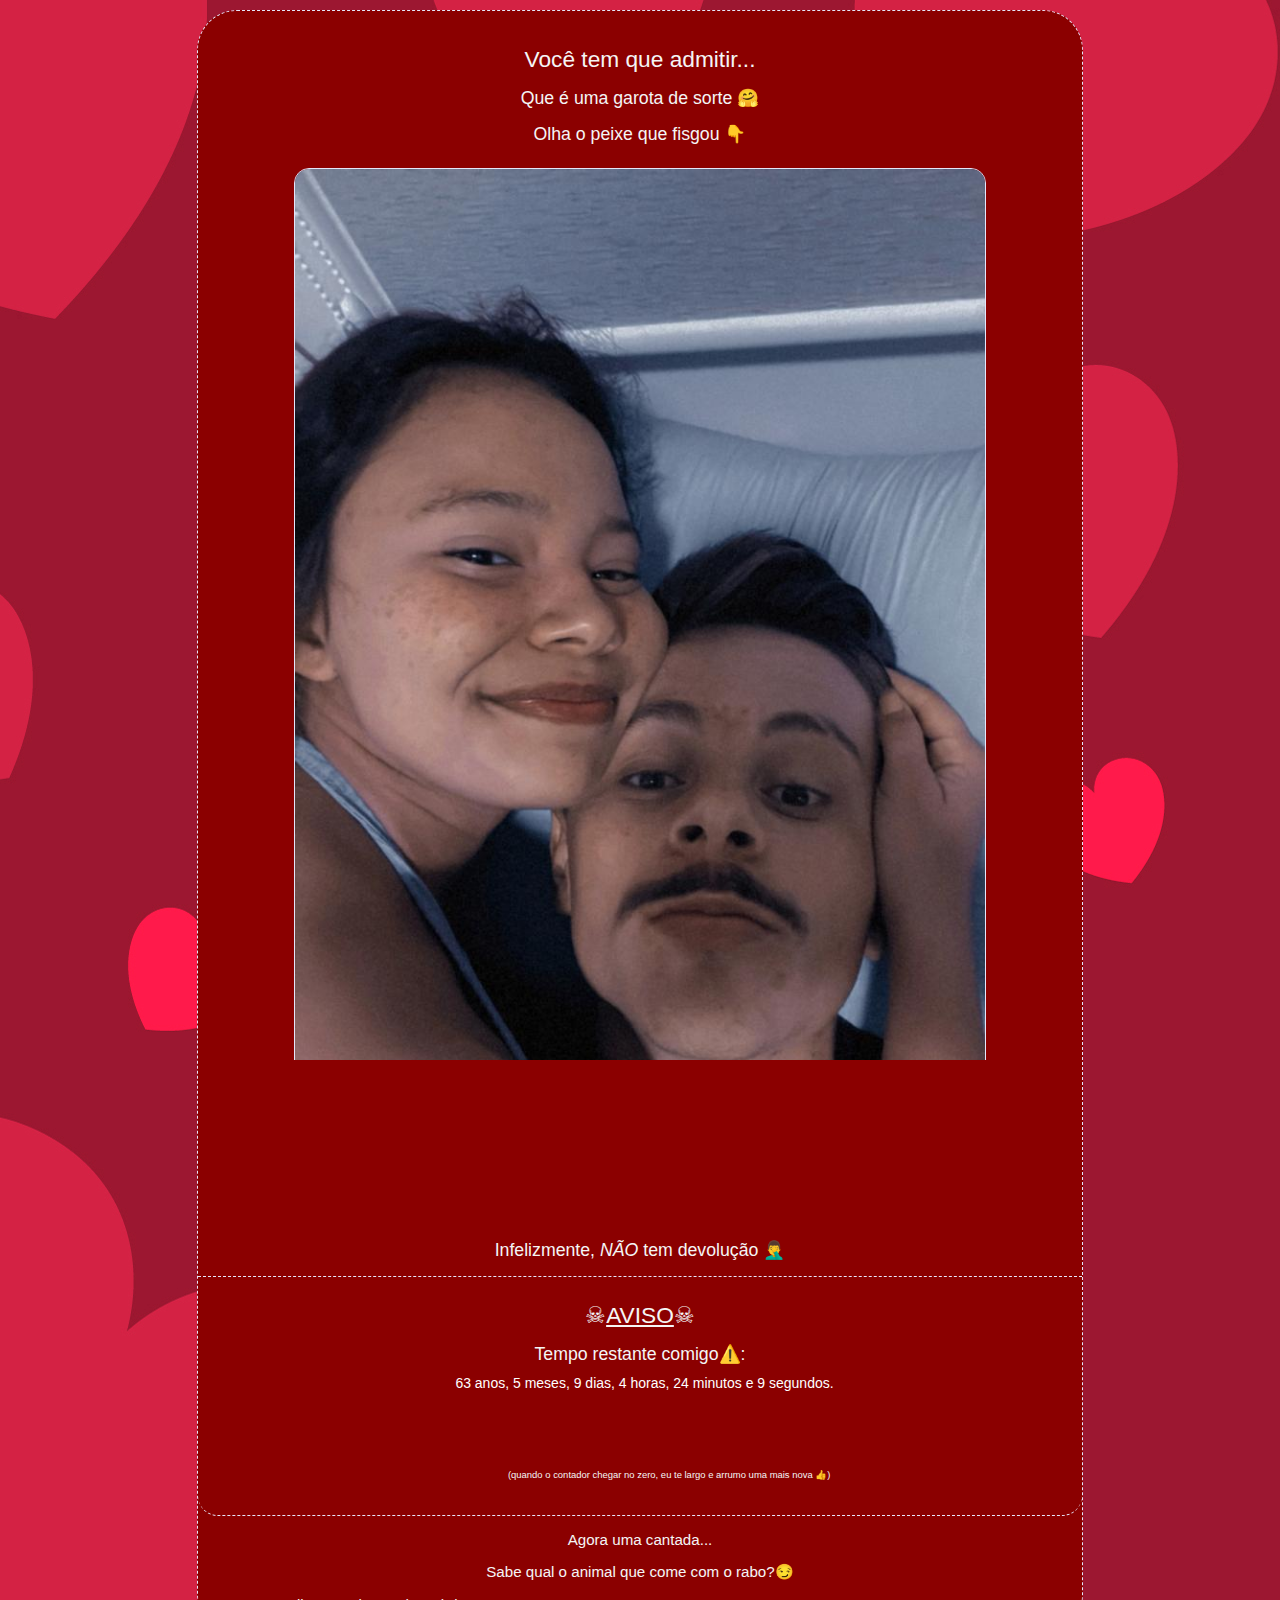
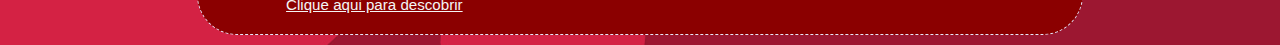
<file: index.html>
<!DOCTYPE html>
<html>
<head>
	<meta charset="utf-8">
	<meta name="viewport" content="width=device-width, initial-scale=1">
	<title>Namorico</title>
	<link rel="stylesheet" href="styles.css">
	<link href="https://fonts.cdnfonts.com/css/kg-miss-speechy-ipa" rel="stylesheet">
                
</head>
<body>
	<div class="container">
		<h2 id="inicio">Você tem que admitir...</h2>
		<h3>Que é uma garota de sorte 🤗</h3>
		<h3>Olha o peixe que fisgou 👇</h3>
		<div class="carrossel">
			<iframe style="border: none;" scrolling="no" src="carrossel.html" width="80%" height="80%"></iframe>
		</div>
		<h3 id=fim-div1>Infelizmente, <i>NÃO</i> tem devolução 🤦‍♂️</h3>
		<div class="linha"></div>
		<div class="espaco">
			<h2>☠<u>AVISO</u>☠</h2>
			<h3>Tempo restante comigo⚠️: </h3>
			<div class="count">
				<!-- Embedding a página web com iframe -->
				<iframe style="border: none; margin-top: -50px; " src="count.html" width="90%" height="70%"></iframe>
  			
			<p id="fim">(quando o contador chegar no zero, eu te largo e arrumo uma mais nova 👍)</p>
			</div>
			<div class="cantada">
				<p id="cantada">Agora uma cantada...</p>
				<div class="box-cantada">
					<p>Sabe qual o animal que come com o rabo?😏</p>
					<a href="resposta.html">Clique aqui para descobrir</a>
				</div>
			</div>
		</div>
	</div>
</body>
</html>
</file>
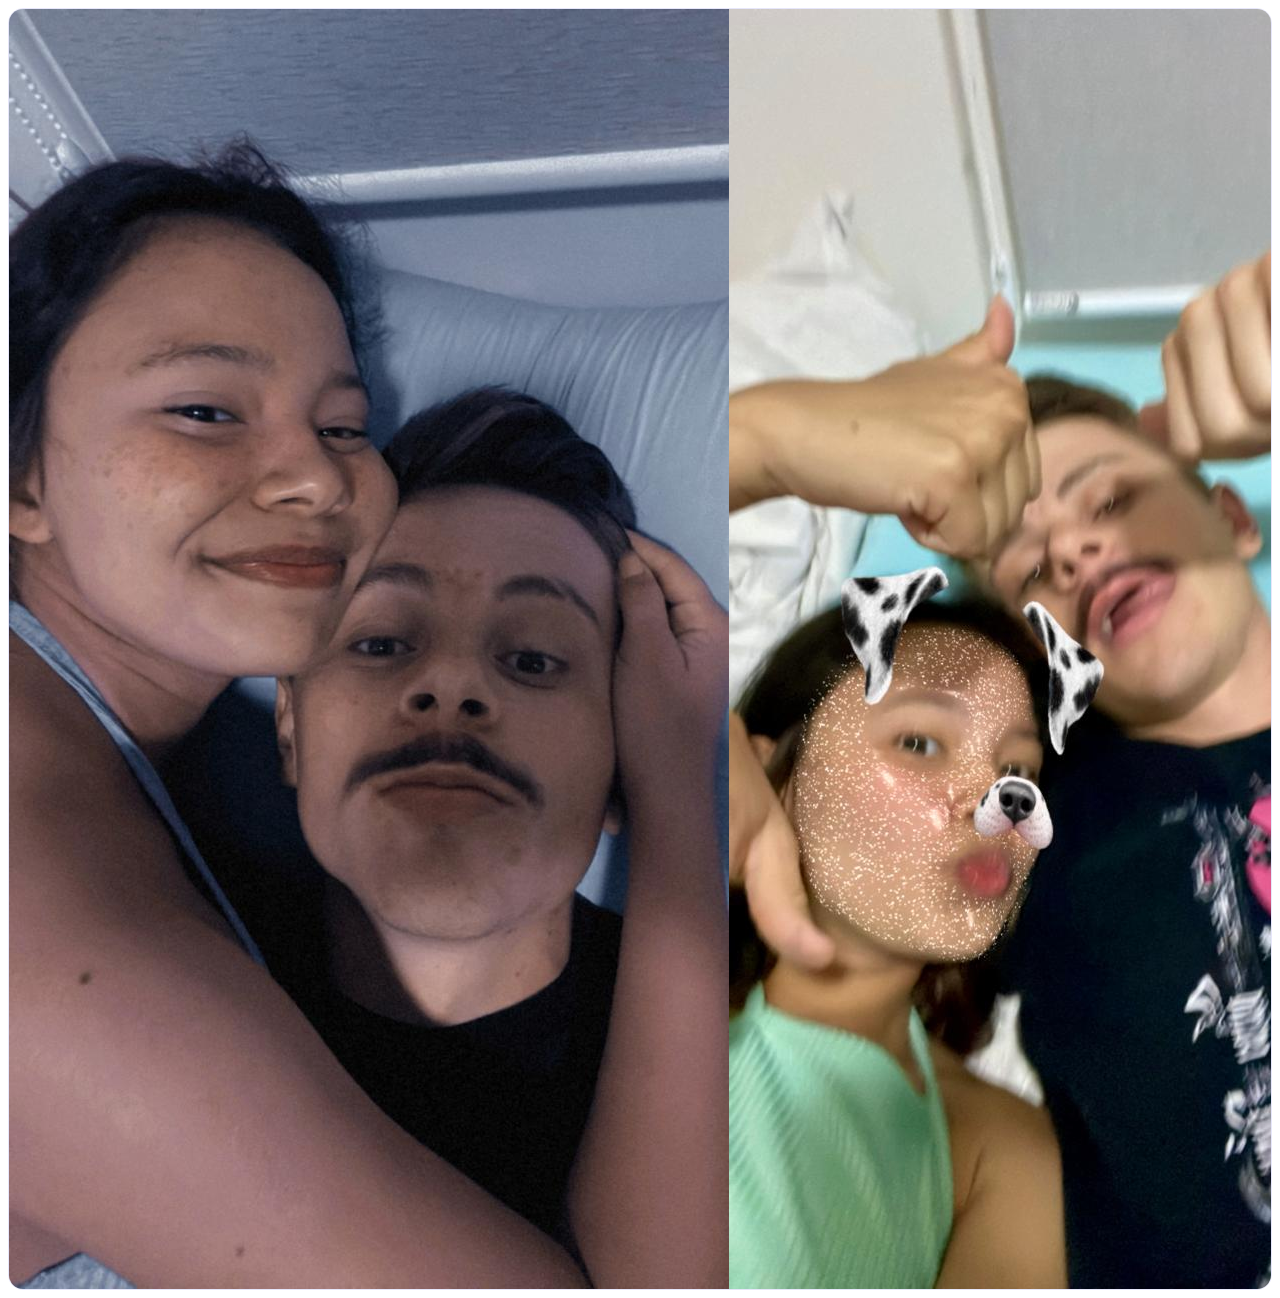
<file: carrossel.html>
<!DOCTYPE html>
<html lang="pt-br">
<head>
  <meta charset="UTF-8">
  <meta name="viewport" content="width=device-width, initial-scale=1.0">
  <title>Carrossel de Imagens Automático</title>
  <style>
    /* Container do carrossel */
    .carrossel-container {
      display: flex;
      justify-content: center;
      overflow: hidden;
      border-radius: 15px;
      border: 1px solid lavender;

    }

    /* Container das imagens */
    .carrossel-imagens {
      display: flex;
      transition: transform 1s ease-in-out;
    }

    /* Imagens do carrossel */
    .carrossel-imagens img {
      width: 100%;
    }
  </style>
</head>
<body>
  <!-- Carrossel -->
  <div class="carrossel-container">
    <div class="carrossel-imagens">
      <img src="img1.jpeg" alt="Imagem 1">
      <img src="img2.jpeg" alt="Imagem 2">
      <img src="img3.jpeg" alt="Imagem 3">
    </div>
  </div>

  <script>
    let index = 0;
    const imagens = document.querySelector('.carrossel-imagens');
    const totalImagens = document.querySelectorAll('.carrossel-imagens img').length;

    // Função para mover o carrossel para a próxima imagem
    function moverCarrossel() {
      index++;
      if (index >= totalImagens) {
        index = 0; // Voltar para a primeira imagem após a última
      }
      const deslocamento = -index * 100; // Mover as imagens para a esquerda
      imagens.style.transform = `translateX(${deslocamento}%)`;
    }

    // Mover automaticamente a cada 3 segundos
    setInterval(moverCarrossel, 3000);
  </script>

</body>
</html>
</file>
<file: styles.css>
body {
	background-image: url("back.jpg");
	font-family: 'KG Miss Speechy IPA', sans-serif;
                                                
	color: white;
}


.container {
	display: block;
	background-color: darkred;
	min-height: 100%;
	max-width: 70%;
	margin: 10px auto;
	border-radius: 40px;
	border: 1px dashed lavender;
	padding-bottom: 20px;
}

.carrossel {
	margin: 10px auto;
	border: 0;
	display: block;
	height: 13vh;
	padding-bottom: 110%;
}

.carrossel iframe {
	padding-left: 10%;
	height: 100vh;

}

h1, h2, h3, p, a{
	text-align: center;
	font-size-adjust: 0.5;
	margin: 15px 20px;
	color: whitesmoke;
	font-weight: 1;
}

#inicio {
	padding-top:20px;
}


.espaco {
	padding-top: 10px;

}

#fim-div1 {
	margin-top: -20px;
}
.linha {
	width: 100%;
	height: 0.01px;
	border-top:1px dashed lavender;
	}

.count {
	margin-top: 40px;
	padding-left: 10%;
	border-radius: 20px;
	border-bottom: 1px dashed lavender;
}

#fim {
	margin-top: -40px;
	font-size: 10px;
	padding-bottom: 20px;
	margin-right: 50px;
}

a {
	margin-left: 10%;
}
</file>
